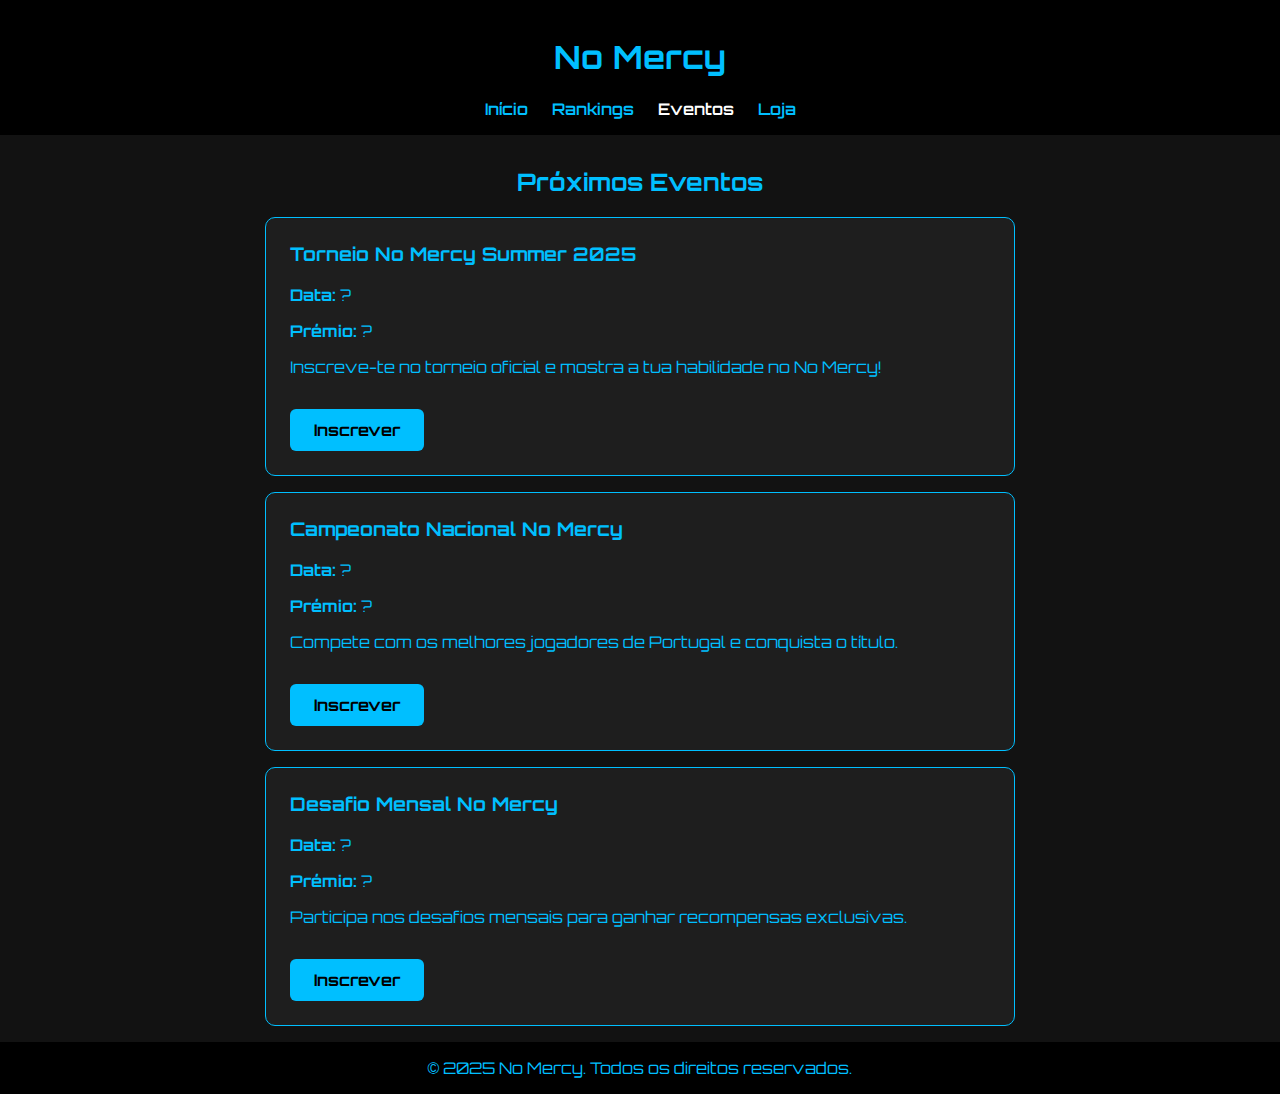
<file: eventos.html>
<!DOCTYPE html>
<html lang="pt">
<head>
  <meta charset="UTF-8" />
  <meta name="viewport" content="width=device-width, initial-scale=1" />
  <title>No Mercy - Eventos</title>
  <link href="https://fonts.googleapis.com/css2?family=Orbitron:wght@600&display=swap" rel="stylesheet" />
  <style>
    body {
      background: #121212;
      color: #00bfff;
      font-family: 'Orbitron', sans-serif;
      margin: 0; padding: 0;
    }
    header, footer {
      background: #000;
      padding: 1rem 2rem;
      text-align: center;
    }
    nav a {
      margin: 0 10px;
      color: #00bfff;
      text-decoration: none;
      font-weight: 600;
    }
    nav a:hover, nav a.active {
      color: #fff;
    }
    .evento {
      background: #1e1e1e;
      border: 1px solid #00bfff;
      border-radius: 10px;
      margin: 1rem auto;
      padding: 1.5rem;
      max-width: 700px;
    }
    .evento h3 {
      margin-top: 0;
    }
    .btn-inscricao {
      background: #00bfff;
      color: #000;
      border: none;
      padding: 0.7rem 1.5rem;
      font-weight: 700;
      border-radius: 6px;
      cursor: pointer;
      text-decoration: none;
      display: inline-block;
      margin-top: 1rem;
    }
    .btn-inscricao:hover {
      background: #0099e6;
    }
  </style>
</head>
<body>
  <header>
    <h1>No Mercy</h1>
    <nav>
      <a href="index.html">Início</a>
      <a href="rankings.html">Rankings</a>
      <a href="eventos.html" class="active">Eventos</a>
      <a href="loja.html">Loja</a>
    </nav>
  </header>

  <main>
    <h2 style="text-align:center; margin-top:2rem;">Próximos Eventos</h2>

    <div class="evento">
      <h3>Torneio No Mercy Summer 2025</h3>
      <p><strong>Data:</strong> ?</p>
      <p><strong>Prémio:</strong> ?</p>
      <p>Inscreve-te no torneio oficial e mostra a tua habilidade no No Mercy!</p>
      <a href="#" class="btn-inscricao">Inscrever</a>
    </div>

    <div class="evento">
      <h3>Campeonato Nacional No Mercy</h3>
      <p><strong>Data:</strong> ?</p>
      <p><strong>Prémio:</strong> ?</p>
      <p>Compete com os melhores jogadores de Portugal e conquista o título.</p>
      <a href="#" class="btn-inscricao">Inscrever</a>
    </div>

    <div class="evento">
      <h3>Desafio Mensal No Mercy</h3>
      <p><strong>Data:</strong> ?</p>
      <p><strong>Prémio:</strong> ?</p>
      <p>Participa nos desafios mensais para ganhar recompensas exclusivas.</p>
      <a href="#" class="btn-inscricao">Inscrever</a>
    </div>
  </main>

  <footer>
    &copy; 2025 No Mercy. Todos os direitos reservados.
  </footer>
</body>
</html>
</file>
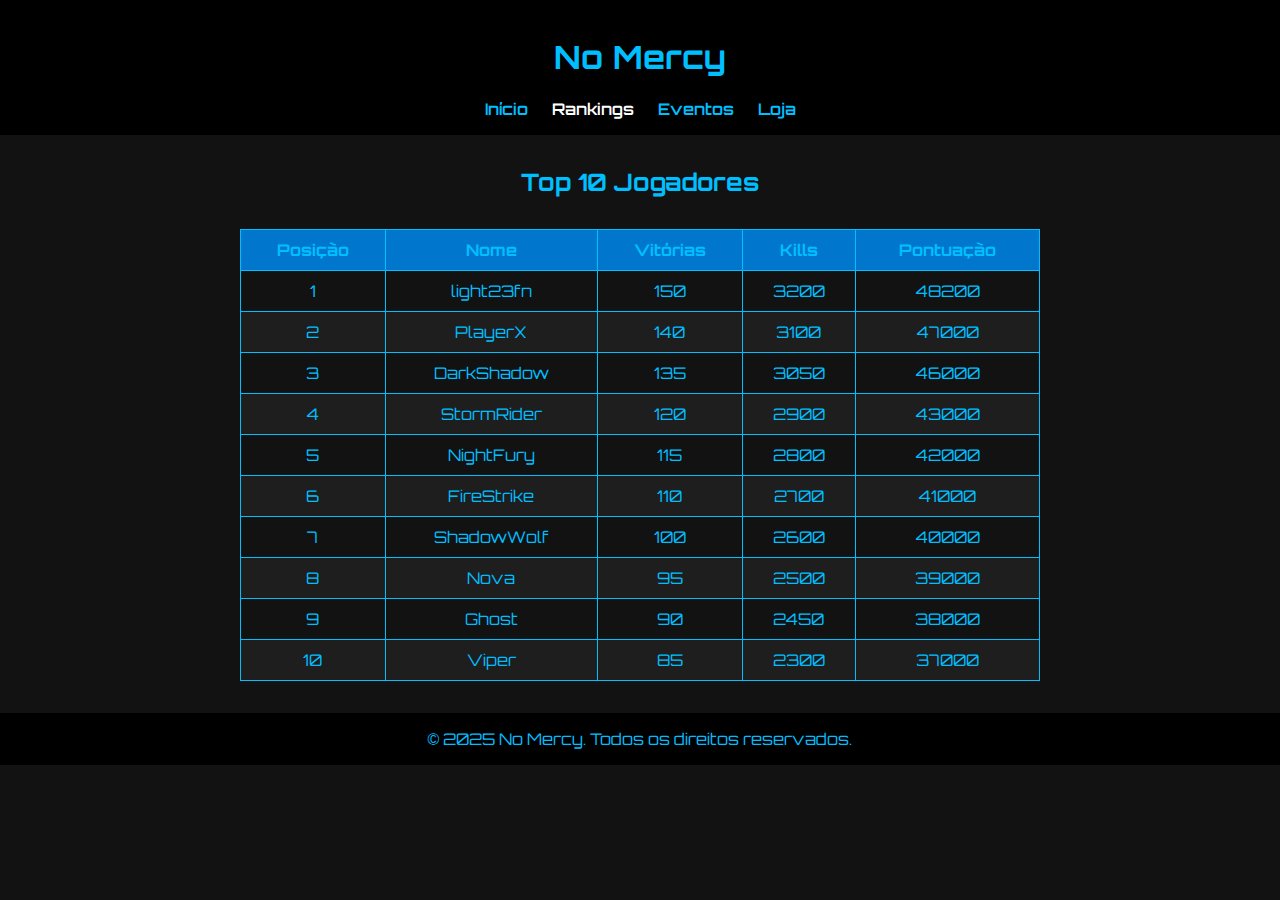
<file: rankings.html>
<!DOCTYPE html>
<html lang="pt">
<head>
  <meta charset="UTF-8" />
  <meta name="viewport" content="width=device-width, initial-scale=1" />
  <title>No Mercy - Rankings</title>
  <link href="https://fonts.googleapis.com/css2?family=Orbitron:wght@600&display=swap" rel="stylesheet" />
  <style>
    body {
      background: #121212;
      color: #00bfff;
      font-family: 'Orbitron', sans-serif;
      margin: 0; padding: 0;
    }
    header, footer {
      background: #000;
      padding: 1rem 2rem;
      text-align: center;
    }
    nav a {
      margin: 0 10px;
      color: #00bfff;
      text-decoration: none;
      font-weight: 600;
    }
    nav a:hover, nav a.active {
      color: #fff;
    }
    table {
      margin: 2rem auto;
      border-collapse: collapse;
      width: 90%;
      max-width: 800px;
    }
    th, td {
      border: 1px solid #00bfff;
      padding: 10px;
      text-align: center;
    }
    th {
      background: #0077cc;
    }
    tr:nth-child(even) {
      background: #1e1e1e;
    }
  </style>
</head>
<body>
  <header>
    <h1>No Mercy</h1>
    <nav>
      <a href="index.html">Início</a>
      <a href="rankings.html" class="active">Rankings</a>
      <a href="eventos.html">Eventos</a>
      <a href="loja.html">Loja</a>
    </nav>
  </header>

  <main>
    <h2 style="text-align:center; margin-top:2rem;">Top 10 Jogadores</h2>
    <table>
      <thead>
        <tr>
          <th>Posição</th>
          <th>Nome</th>
          <th>Vitórias</th>
          <th>Kills</th>
          <th>Pontuação</th>
        </tr>
      </thead>
      <tbody>
        <tr><td>1</td><td>light23fn</td><td>150</td><td>3200</td><td>48200</td></tr>
        <tr><td>2</td><td>PlayerX</td><td>140</td><td>3100</td><td>47000</td></tr>
        <tr><td>3</td><td>DarkShadow</td><td>135</td><td>3050</td><td>46000</td></tr>
        <tr><td>4</td><td>StormRider</td><td>120</td><td>2900</td><td>43000</td></tr>
        <tr><td>5</td><td>NightFury</td><td>115</td><td>2800</td><td>42000</td></tr>
        <tr><td>6</td><td>FireStrike</td><td>110</td><td>2700</td><td>41000</td></tr>
        <tr><td>7</td><td>ShadowWolf</td><td>100</td><td>2600</td><td>40000</td></tr>
        <tr><td>8</td><td>Nova</td><td>95</td><td>2500</td><td>39000</td></tr>
        <tr><td>9</td><td>Ghost</td><td>90</td><td>2450</td><td>38000</td></tr>
        <tr><td>10</td><td>Viper</td><td>85</td><td>2300</td><td>37000</td></tr>
      </tbody>
    </table>
  </main>

  <footer>
    &copy; 2025 No Mercy. Todos os direitos reservados.
  </footer>
</body>
</html>
</file>
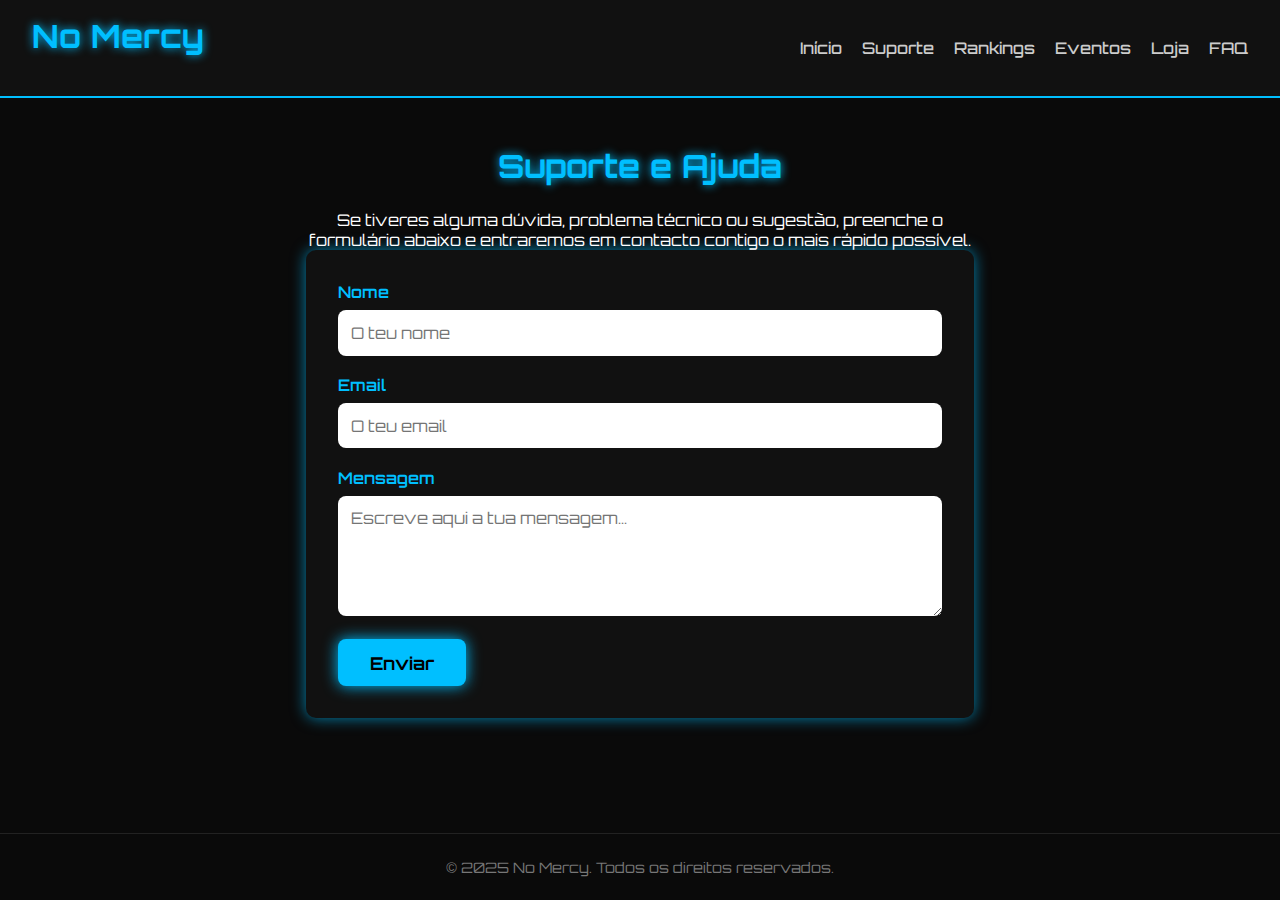
<file: support.html>
<!DOCTYPE html>
<html lang="pt">
<head>
  <meta charset="UTF-8" />
  <meta name="viewport" content="width=device-width, initial-scale=1" />
  <title>Suporte - No Mercy</title>
  <link href="https://fonts.googleapis.com/css2?family=Orbitron:wght@600&display=swap" rel="stylesheet" />
  <style>
    * {
      margin: 0;
      padding: 0;
      box-sizing: border-box;
      font-family: 'Orbitron', sans-serif;
    }
    body {
      background-color: #0a0a0a;
      color: #fff;
      min-height: 100vh;
      display: flex;
      flex-direction: column;
    }
    header {
      display: flex;
      justify-content: space-between;
      align-items: center;
      padding: 1rem 2rem;
      background-color: #111;
      border-bottom: 2px solid #00bfff;
    }
    nav a {
      margin-left: 1rem;
      text-decoration: none;
      color: #ccc;
      font-weight: 500;
      transition: color 0.3s ease;
    }
    nav a:hover {
      color: #fff;
    }
    main {
      flex: 1;
      max-width: 700px;
      margin: 3rem auto;
      padding: 0 1rem;
      text-align: center;
    }
    h1 {
      color: #00bfff;
      margin-bottom: 1.5rem;
      text-shadow: 0 0 10px #00bfff;
    }
    form {
      background: #111;
      padding: 2rem;
      border-radius: 10px;
      box-shadow: 0 0 15px #00bfffaa;
      text-align: left;
    }
    label {
      display: block;
      margin-bottom: 0.5rem;
      font-weight: 600;
      color: #00bfff;
    }
    input[type="text"],
    input[type="email"],
    textarea {
      width: 100%;
      padding: 0.8rem;
      margin-bottom: 1.2rem;
      border-radius: 8px;
      border: none;
      font-size: 1rem;
      resize: vertical;
    }
    textarea {
      min-height: 120px;
    }
    input[type="submit"] {
      background: #00bfff;
      color: black;
      border: none;
      padding: 0.8rem 2rem;
      font-weight: bold;
      border-radius: 8px;
      cursor: pointer;
      transition: background 0.3s ease, box-shadow 0.3s ease;
      box-shadow: 0 0 15px #00bfff;
      font-size: 1.1rem;
    }
    input[type="submit"]:hover {
      background: #00aaff;
      box-shadow: 0 0 25px #00aaff;
    }
    footer {
      background: #0a0a0a;
      text-align: center;
      padding: 1.5rem;
      font-size: 0.9rem;
      color: #777;
      border-top: 1px solid #222;
      margin-top: auto;
    }
  </style>
</head>
<body>
  <header>
    <h1>No Mercy</h1>
    <nav>
      <a href="index.html">Início</a>
      <a href="support.html">Suporte</a>
      <a href="rankings.html">Rankings</a>
      <a href="eventos.html">Eventos</a>
      <a href="loja.html">Loja</a>
      <a href="#faq">FAQ</a>
    </nav>
  </header>

  <main>
    <h1>Suporte e Ajuda</h1>
    <p>Se tiveres alguma dúvida, problema técnico ou sugestão, preenche o formulário abaixo e entraremos em contacto contigo o mais rápido possível.</p>
    <form id="form-suporte">
      <label for="nome">Nome</label>
      <input type="text" id="nome" name="nome" placeholder="O teu nome" required />

      <label for="email">Email</label>
      <input type="email" id="email" name="email" placeholder="O teu email" required />

      <label for="mensagem">Mensagem</label>
      <textarea id="mensagem" name="mensagem" placeholder="Escreve aqui a tua mensagem..." required></textarea>

      <input type="submit" value="Enviar" />
    </form>
  </main>

  <footer>
    &copy; 2025 No Mercy. Todos os direitos reservados.
  </footer>

  <script>
    document.getElementById('form-suporte').addEventListener('submit', function(event) {
      event.preventDefault(); // evita envio real do form e recarregar página
      alert('Mensagem enviada! Obrigado por contactar o suporte No Mercy.');
      this.reset(); // limpa o formulário após envio
    });
  </script>
</body>
</html>
</file>
